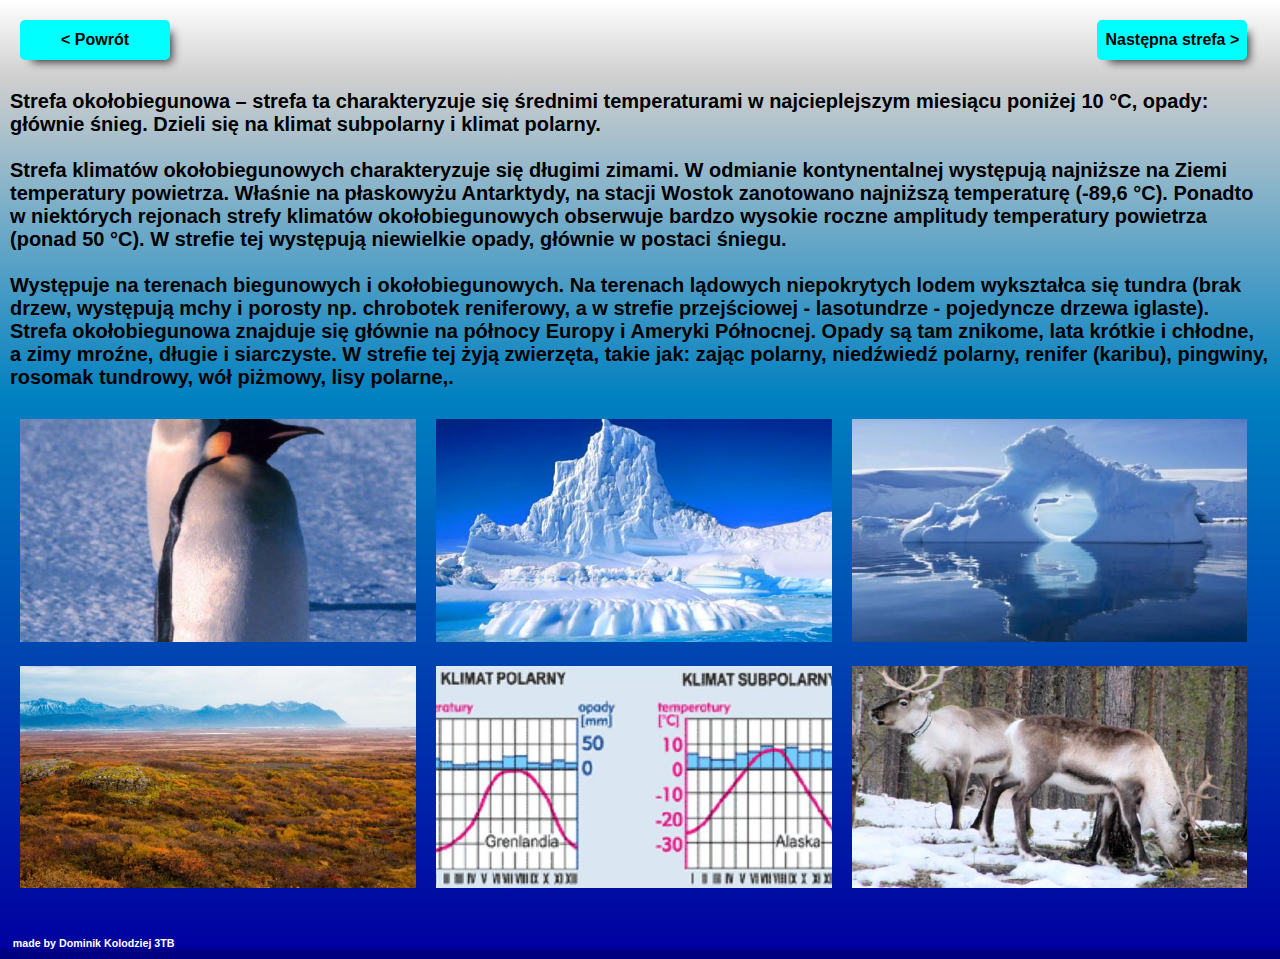
<file: okolobiegun.html>
<!DOCTYPE html>
<html> 
<head>
	<meta charset="utf-8">
	<meta name="viewport" content="width=device-width, initial-scale=1">
	<meta name="generator" content="RocketCake">
	<title></title>
	<link rel="stylesheet" type="text/css" href="okolobiegun_html.css?h=0e42d613">
</head>
<body>
<div class="textstyle1">
<div id="container_51ef729c"><div id="container_51ef729c_padding" ><div class="textstyle1"><div id="container_61587b77"><div id="container_61587b77_padding" ><div class="textstyle1">  <a href="index.html" style="text-decoration:none"><div id="button_43aa771d">
    <div class="vcenterstyle1"><div class="vcenterstyle2">      <div class="textstyle2">
        <span class="textstyle3">&lt; Powr&#243;t</span>
        </div>
      <div class="textstyle1">
        </div>
      </div></div>
    </div></a>
</div>
<div style="clear:both"></div></div></div><div id="container_3069617d"><div id="container_3069617d_padding" ><div class="textstyle1"></div>
</div></div><div id="container_bd0ea9"><div id="container_bd0ea9_padding" ><div class="textstyle1">  <a href="umiarkowane.html" style="text-decoration:none"><div id="button_1775169f">
    <div class="vcenterstyle1"><div class="vcenterstyle2">      <div class="textstyle2">
        <span class="textstyle3">Nast&#281;pna strefa &gt;</span>
        </div>
      <div class="textstyle1">
        </div>
      </div></div>
    </div></a>
</div>
<div style="clear:both"></div></div></div></div>
<div style="clear:both"></div></div></div><div id="container_1cc9ef2c"><div id="container_1cc9ef2c_padding" ><div class="textstyle1">  <span class="textstyle4">Strefa oko&#322;obiegunowa &#8211; strefa ta charakteryzuje si&#281; &#347;rednimi temperaturami w najcieplejszym miesi&#261;cu poni&#380;ej 10 &#176;C, opady: g&#322;&#243;wnie &#347;nieg. Dzieli si&#281; na klimat subpolarny i klimat polarny. <br/><br/>Strefa klimat&#243;w oko&#322;obiegunowych charakteryzuje si&#281; d&#322;ugimi zimami. W odmianie kontynentalnej wyst&#281;puj&#261; najni&#380;sze na Ziemi temperatury powietrza. W&#322;a&#347;nie na p&#322;askowy&#380;u Antarktydy, na stacji Wostok zanotowano najni&#380;sz&#261; temperatur&#281; (-89,6 &#176;C). Ponadto w niekt&#243;rych rejonach strefy klimat&#243;w oko&#322;obiegunowych obserwuje bardzo wysokie roczne amplitudy temperatury powietrza (ponad 50 &#176;C). W strefie tej wyst&#281;puj&#261; niewielkie opady, g&#322;&#243;wnie w postaci &#347;niegu. <br/><br/>Wyst&#281;puje na terenach biegunowych i oko&#322;obiegunowych. Na terenach l&#261;dowych niepokrytych lodem wykszta&#322;ca si&#281; tundra (brak drzew, wyst&#281;puj&#261; mchy i porosty np. chrobotek reniferowy, a w strefie przej&#347;ciowej - lasotundrze - pojedyncze drzewa iglaste). Strefa oko&#322;obiegunowa znajduje si&#281; g&#322;&#243;wnie na p&#243;&#322;nocy Europy i Ameryki P&#243;&#322;nocnej. Opady s&#261; tam znikome, lata kr&#243;tkie i ch&#322;odne, a zimy mro&#378;ne, d&#322;ugie i siarczyste. W strefie tej &#380;yj&#261; zwierz&#281;ta, takie jak: zaj&#261;c polarny, nied&#378;wied&#378; polarny, renifer (karibu), pingwiny, rosomak tundrowy, w&#243;&#322; pi&#380;mowy, lisy polarne,.</span>
</div>
</div></div><div id="container_16807a67"><div id="container_16807a67_padding" ><div class="textstyle1"><div id="gallery_78d6203e">
	<script type="text/javascript" src="rc_images/wsp_gallery.js"></script>
<div class="galleryimgcontainer" ><a href="javascript:wsp_gallery.openlayer('rc_images/emperor_penguin.jpg',700,1024,true, 'gallery_78d6203e');"><img src="rc_images/rwb_1.jpg" id="gallery_78d6203e_img1" width="640" height="360" /> </a></div><div class="galleryimgcontainer" ><a href="javascript:wsp_gallery.openlayer('rc_images/99807_gora_lodowa_antarktyda_1400x875.jpg',1400,875,true, 'gallery_78d6203e');"><img src="rc_images/rwb_2.jpg" id="gallery_78d6203e_img2" width="640" height="360" /> </a></div><div class="galleryimgcontainer" ><a href="javascript:wsp_gallery.openlayer('rc_images/depositphotos_62027151_l_1__jpg.webp',790,526,true, 'gallery_78d6203e');"><img src="rc_images/rwb_3.jpg" id="gallery_78d6203e_img3" width="640" height="360" /> </a></div><div class="galleryimgcontainer" ><a href="javascript:wsp_gallery.openlayer('rc_images/einar_h_reynis_k0dxa0c5lyq_unsplash_scaled_1400x871.jpg',1400,871,true, 'gallery_78d6203e');"><img src="rc_images/rwb_4.jpg" id="gallery_78d6203e_img4" width="640" height="360" /> </a></div><div class="galleryimgcontainer" ><a href="javascript:wsp_gallery.openlayer('rc_images/ffff.jpg',605,274,true, 'gallery_78d6203e');"><img src="rc_images/rwb_5.jpg" id="gallery_78d6203e_img5" width="640" height="360" /> </a></div><div class="galleryimgcontainer" ><a href="javascript:wsp_gallery.openlayer('rc_images/dsry69gudpd5e2uhxnrbtk112u9we5m4.jpg',740,416,true, 'gallery_78d6203e');"><img src="rc_images/rwb_6.jpg" id="gallery_78d6203e_img6" width="640" height="360" /> </a></div></div><div id="text_24e3eb05"><div class="textstyle1">  <span class="textstyle5">made by Dominik Kolodziej 3TB</span>
</div>
</div></div>
<div style="clear:both"></div></div></div>  </div>
</body>
</html>
</file>
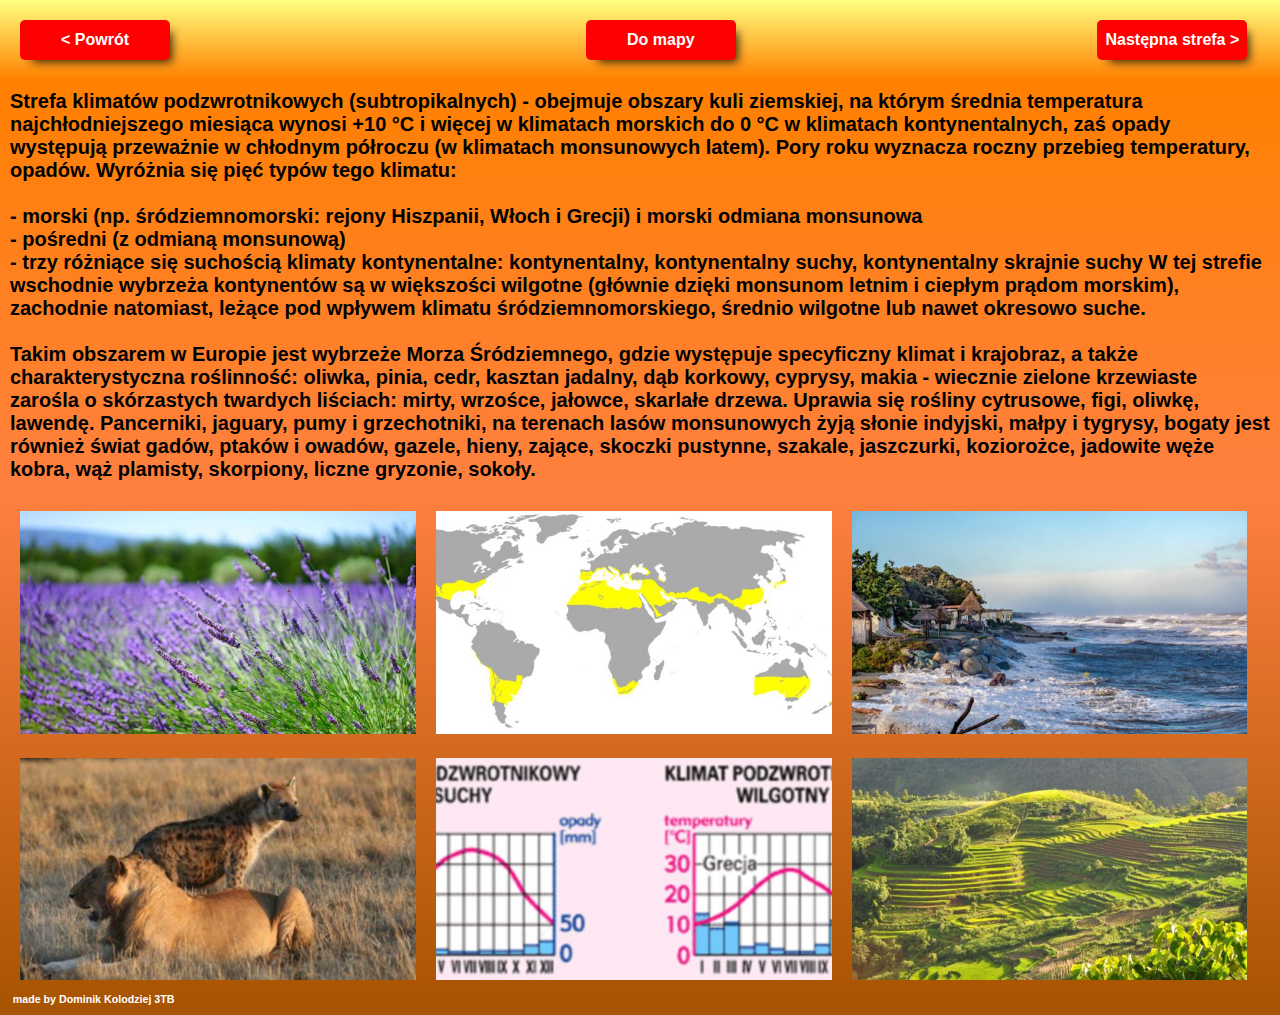
<file: podzwrot.html>
<!DOCTYPE html>
<html> 
<head>
	<meta charset="utf-8">
	<meta name="viewport" content="width=device-width, initial-scale=1">
	<meta name="generator" content="RocketCake">
	<title></title>
	<link rel="stylesheet" type="text/css" href="podzwrot_html.css?h=c73b08c7">
</head>
<body>
<div class="textstyle1">
<div id="container_58d116d0"><div id="container_58d116d0_padding" ><div class="textstyle1"><div id="container_33c96533"><div id="container_33c96533_padding" ><div class="textstyle1">  <a href="umiarkowane.html" style="text-decoration:none"><div id="button_70cb83dd">
    <div class="vcenterstyle1"><div class="vcenterstyle2">      <div class="textstyle2">
        <span class="textstyle3">&lt; Powr&#243;t</span>
        </div>
      <div class="textstyle1">
        </div>
      </div></div>
    </div></a>
</div>
<div style="clear:both"></div></div></div><div id="container_6875da66"><div id="container_6875da66_padding" ><div class="textstyle1">  <a href="index.html" style="text-decoration:none"><div id="button_4fce93d9">
    <div class="vcenterstyle1"><div class="vcenterstyle2">      <div class="textstyle1">
        </div>
      <div class="textstyle2">
        <span class="textstyle3">Do mapy</span>
        </div>
      </div></div>
    </div></a>
</div>
<div style="clear:both"></div></div></div><div id="container_54a45994"><div id="container_54a45994_padding" ><div class="textstyle1">  <a href="zwrot.html" style="text-decoration:none"><div id="button_12a8d063">
    <div class="vcenterstyle1"><div class="vcenterstyle2">      <div class="textstyle2">
        <span class="textstyle3">Nast&#281;pna strefa &gt;</span>
        </div>
      <div class="textstyle1">
        </div>
      </div></div>
    </div></a>
</div>
<div style="clear:both"></div></div></div></div>
<div style="clear:both"></div></div></div><div id="text_3cb4dd3e"><div class="textstyle1">  <span class="textstyle4">made by Dominik Kolodziej</span>
</div>
</div><div id="container_149e2e75"><div id="container_149e2e75_padding" ><div class="textstyle1">  <span class="textstyle5">Strefa klimat&#243;w podzwrotnikowych (subtropikalnych) - obejmuje obszary kuli ziemskiej, na kt&#243;rym &#347;rednia temperatura najch&#322;odniejszego miesi&#261;ca wynosi +10 &#176;C i wi&#281;cej w klimatach morskich do 0 &#176;C w klimatach kontynentalnych, za&#347; opady wyst&#281;puj&#261; przewa&#380;nie w ch&#322;odnym p&#243;&#322;roczu (w klimatach monsunowych latem). Pory roku wyznacza roczny przebieg temperatury, opad&#243;w. Wyr&#243;&#380;nia si&#281; pi&#281;&#263; typ&#243;w tego klimatu:<br/><br/>- morski (np. &#347;r&#243;dziemnomorski: rejony Hiszpanii, W&#322;och i Grecji) i morski odmiana monsunowa<br/>- po&#347;redni (z odmian&#261; monsunow&#261;)<br/>- trzy r&#243;&#380;ni&#261;ce si&#281; sucho&#347;ci&#261; klimaty kontynentalne: kontynentalny, kontynentalny suchy, kontynentalny skrajnie suchy                                                      W tej strefie wschodnie wybrze&#380;a kontynent&#243;w s&#261; w wi&#281;kszo&#347;ci wilgotne (g&#322;&#243;wnie dzi&#281;ki monsunom letnim i ciep&#322;ym pr&#261;dom morskim), zachodnie natomiast, le&#380;&#261;ce pod wp&#322;ywem klimatu &#347;r&#243;dziemnomorskiego, &#347;rednio wilgotne lub nawet okresowo suche.<br/><br/>Takim obszarem w Europie jest wybrze&#380;e Morza &#346;r&#243;dziemnego, gdzie wyst&#281;puje specyficzny klimat i krajobraz, a tak&#380;e charakterystyczna ro&#347;linno&#347;&#263;: oliwka, pinia, cedr, kasztan jadalny, d&#261;b korkowy, cyprysy, makia - wiecznie zielone krzewiaste zaro&#347;la o sk&#243;rzastych twardych li&#347;ciach: mirty, wrzo&#347;ce, ja&#322;owce, skarla&#322;e drzewa. Uprawia si&#281; ro&#347;liny cytrusowe, figi, oliwk&#281;, lawend&#281;. Pancerniki, jaguary, pumy i grzechotniki, na terenach las&#243;w monsunowych &#380;yj&#261; s&#322;onie indyjski, ma&#322;py i tygrysy, bogaty jest r&#243;wnie&#380; &#347;wiat gad&#243;w, ptak&#243;w i owad&#243;w, gazele, hieny, zaj&#261;ce, skoczki pustynne, szakale, jaszczurki, kozioro&#380;ce, jadowite w&#281;&#380;e kobra, w&#261;&#380; plamisty, skorpiony, liczne gryzonie, soko&#322;y.</span>
</div>
</div></div><div id="container_33dab022"><div id="container_33dab022_padding" ><div class="textstyle1"><div id="gallery_2af71ef1">
	<script type="text/javascript" src="rc_images/wsp_gallery.js"></script>
<div class="galleryimgcontainer" ><a href="javascript:wsp_gallery.openlayer('rc_images/raqliwnwxwoktevbgcv0xr9dgxncw3dq_1400x933.jpg',1400,933,true, 'gallery_2af71ef1');"><img src="rc_images/rwb_13.jpg" id="gallery_2af71ef1_img1" width="640" height="360" /> </a></div><div class="galleryimgcontainer" ><a href="javascript:wsp_gallery.openlayer('rc_images/subtropical.png',1357,628,true, 'gallery_2af71ef1');"><img src="rc_images/rwb_14.jpg" id="gallery_2af71ef1_img2" width="640" height="360" /> </a></div><div class="galleryimgcontainer" ><a href="javascript:wsp_gallery.openlayer('rc_images/klimat_podzwrotnikowy_czym_sie_charakteryzuje_i_w_jakich_krajach_panuje_fot_getty_images_f8f115d_1400x933.jpg',1400,933,true, 'gallery_2af71ef1');"><img src="rc_images/rwb_15.jpg" id="gallery_2af71ef1_img3" width="640" height="360" /> </a></div><div class="galleryimgcontainer" ><a href="javascript:wsp_gallery.openlayer('rc_images/aeb6e81d_2f41_4072_9b38_a73564b754bd.jpeg',500,333,true, 'gallery_2af71ef1');"><img src="rc_images/rwb_16.jpg" id="gallery_2af71ef1_img4" width="640" height="360" /> </a></div><div class="galleryimgcontainer" ><a href="javascript:wsp_gallery.openlayer('rc_images/strefa_podzwrotnikowa_wykres.gif',360,135,true, 'gallery_2af71ef1');"><img src="rc_images/rwb_17.jpg" id="gallery_2af71ef1_img5" width="640" height="360" /> </a></div><div class="galleryimgcontainer" ><a href="javascript:wsp_gallery.openlayer('rc_images/z39nnpngstrg1dfzmq6vxg7gqyiu11xx_1400x929.jpg',1400,929,true, 'gallery_2af71ef1');"><img src="rc_images/rwb_18.jpg" id="gallery_2af71ef1_img6" width="640" height="360" /> </a></div></div><div id="text_8884fa5"><div class="textstyle1">  <span class="textstyle6">made by Dominik Kolodziej 3TB</span>
</div>
</div></div>
<div style="clear:both"></div></div></div>  </div>
</body>
</html>
</file>
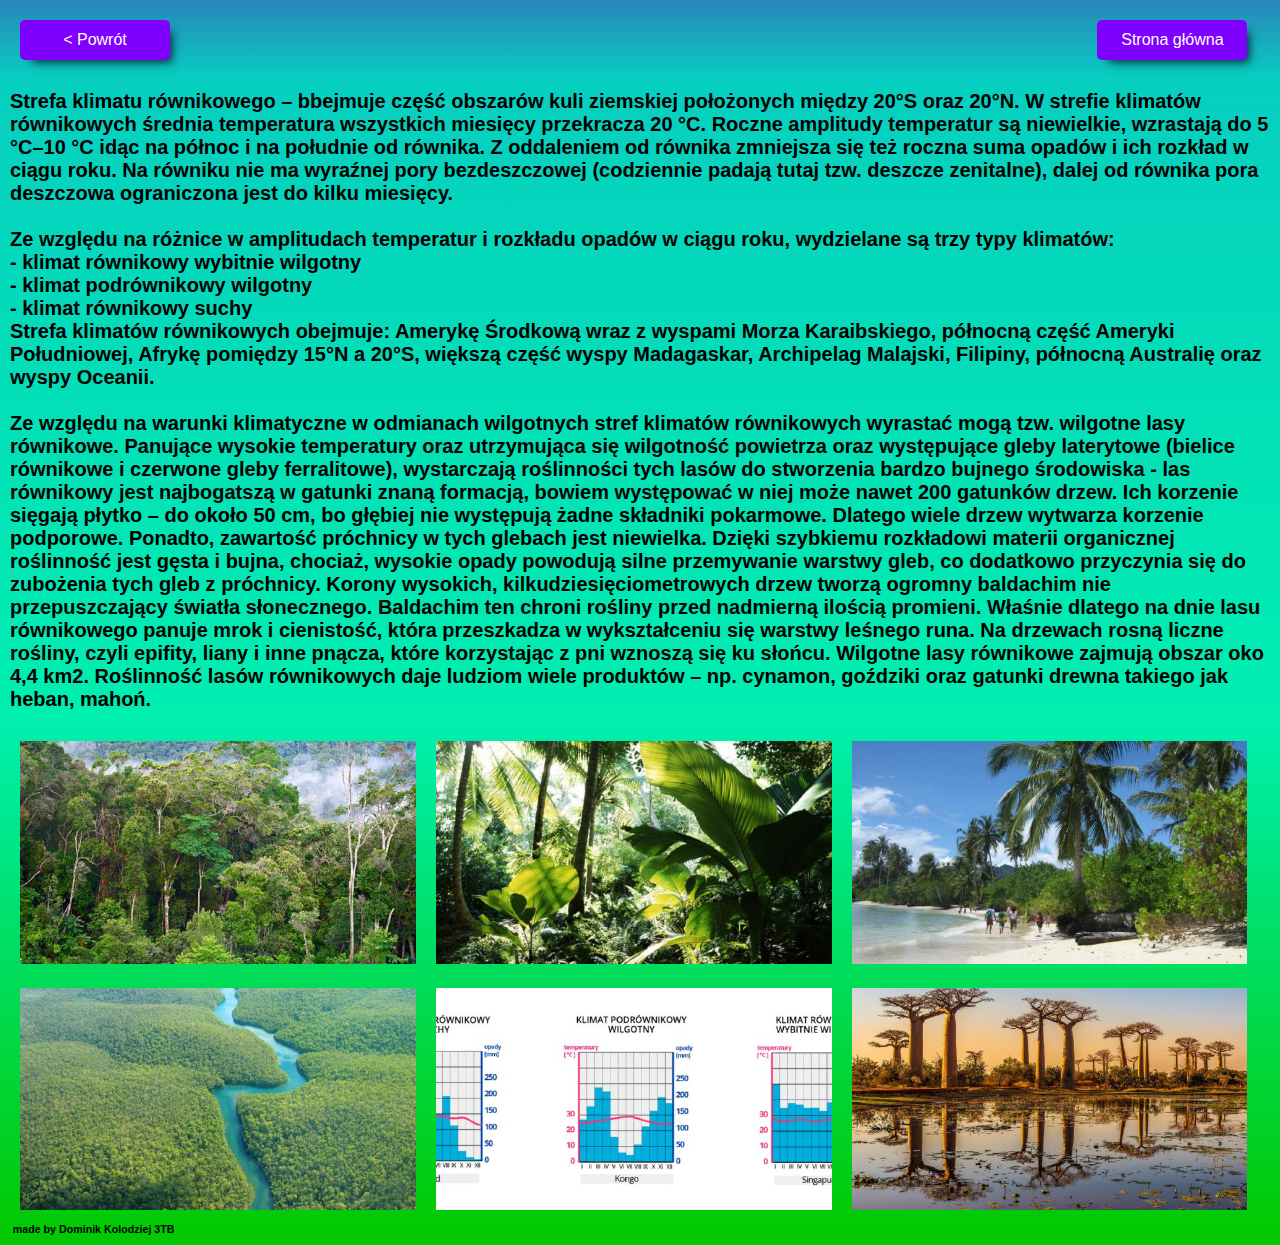
<file: rownik.html>
<!DOCTYPE html>
<html> 
<head>
	<meta charset="utf-8">
	<meta name="viewport" content="width=device-width, initial-scale=1">
	<meta name="generator" content="RocketCake">
	<title></title>
	<link rel="stylesheet" type="text/css" href="rownik_html.css?h=6b2180b8">
</head>
<body>
<div class="textstyle1">
<div id="container_1bc05253"><div id="container_1bc05253_padding" ><div class="textstyle1"><div id="container_263f35e2"><div id="container_263f35e2_padding" ><div class="textstyle1">  <a href="zwrot.html" style="text-decoration:none"><div id="button_49d139d8">
    <div class="vcenterstyle1"><div class="vcenterstyle2">      <div class="textstyle2">
        <span class="textstyle3">&lt; Powr&#243;t</span>
        </div>
      <div class="textstyle1">
        </div>
      </div></div>
    </div></a>
</div>
<div style="clear:both"></div></div></div><div id="container_67c656a6"><div id="container_67c656a6_padding" ><div class="textstyle1"></div>
</div></div><div id="container_715669c4"><div id="container_715669c4_padding" ><div class="textstyle1">  <a href="index.html" style="text-decoration:none"><div id="button_75b1c0d3">
    <div class="vcenterstyle1"><div class="vcenterstyle2">      <div class="textstyle2">
        <span class="textstyle3">Strona g&#322;&#243;wna</span>
        </div>
      <div class="textstyle1">
        </div>
      </div></div>
    </div></a>
</div>
<div style="clear:both"></div></div></div></div>
<div style="clear:both"></div></div></div><div id="container_52599920"><div id="container_52599920_padding" ><div class="textstyle1">  <span class="textstyle4">Strefa klimatu r&#243;wnikowego &#8211; bbejmuje cz&#281;&#347;&#263; obszar&#243;w kuli ziemskiej po&#322;o&#380;onych mi&#281;dzy 20&#176;S oraz 20&#176;N. W strefie klimat&#243;w r&#243;wnikowych &#347;rednia temperatura wszystkich miesi&#281;cy przekracza 20 &#176;C. Roczne amplitudy temperatur s&#261; niewielkie, wzrastaj&#261; do 5 &#176;C&#8211;10 &#176;C id&#261;c na p&#243;&#322;noc i na po&#322;udnie od r&#243;wnika. Z oddaleniem od r&#243;wnika zmniejsza si&#281; te&#380; roczna suma opad&#243;w i ich rozk&#322;ad w ci&#261;gu roku. Na r&#243;wniku nie ma wyra&#378;nej pory bezdeszczowej (codziennie padaj&#261; tutaj tzw. deszcze zenitalne), dalej od r&#243;wnika pora deszczowa ograniczona jest do kilku miesi&#281;cy.<br/><br/>Ze wzgl&#281;du na r&#243;&#380;nice w amplitudach temperatur i rozk&#322;adu opad&#243;w w ci&#261;gu roku, wydzielane s&#261; trzy typy klimat&#243;w:<br/>- klimat r&#243;wnikowy wybitnie wilgotny<br/>- klimat podr&#243;wnikowy wilgotny<br/>- klimat r&#243;wnikowy suchy<br/>Strefa klimat&#243;w r&#243;wnikowych obejmuje: Ameryk&#281; &#346;rodkow&#261; wraz z wyspami Morza Karaibskiego, p&#243;&#322;nocn&#261; cz&#281;&#347;&#263; Ameryki Po&#322;udniowej, Afryk&#281; pomi&#281;dzy 15&#176;N a 20&#176;S, wi&#281;ksz&#261; cz&#281;&#347;&#263; wyspy Madagaskar, Archipelag Malajski, Filipiny, p&#243;&#322;nocn&#261; Australi&#281; oraz wyspy Oceanii.<br/><br/>Ze wzgl&#281;du na warunki klimatyczne w odmianach wilgotnych stref klimat&#243;w r&#243;wnikowych wyrasta&#263; mog&#261; tzw. wilgotne lasy r&#243;wnikowe. Panuj&#261;ce wysokie temperatury oraz utrzymuj&#261;ca si&#281; wilgotno&#347;&#263; powietrza oraz wyst&#281;puj&#261;ce gleby laterytowe (bielice r&#243;wnikowe i czerwone gleby ferralitowe), wystarczaj&#261; ro&#347;linno&#347;ci tych las&#243;w do stworzenia bardzo bujnego &#347;rodowiska - las r&#243;wnikowy jest najbogatsz&#261; w gatunki znan&#261; formacj&#261;, bowiem wyst&#281;powa&#263; w niej mo&#380;e nawet 200 gatunk&#243;w drzew. Ich korzenie si&#281;gaj&#261; p&#322;ytko &#8211; do oko&#322;o 50 cm, bo g&#322;&#281;biej nie wyst&#281;puj&#261; &#380;adne sk&#322;adniki pokarmowe. Dlatego wiele drzew wytwarza korzenie podporowe. Ponadto, zawarto&#347;&#263; pr&#243;chnicy w tych glebach jest niewielka. Dzi&#281;ki szybkiemu rozk&#322;adowi materii organicznej ro&#347;linno&#347;&#263; jest g&#281;sta i bujna, chocia&#380;, wysokie opady powoduj&#261; silne przemywanie warstwy gleb, co dodatkowo przyczynia si&#281; do zubo&#380;enia tych gleb z pr&#243;chnicy. Korony wysokich, kilkudziesi&#281;ciometrowych drzew tworz&#261; ogromny baldachim nie przepuszczaj&#261;cy &#347;wiat&#322;a s&#322;onecznego. Baldachim ten chroni ro&#347;liny przed nadmiern&#261; ilo&#347;ci&#261; promieni. W&#322;a&#347;nie dlatego na dnie lasu r&#243;wnikowego panuje mrok i cienisto&#347;&#263;, kt&#243;ra przeszkadza w wykszta&#322;ceniu si&#281; warstwy le&#347;nego runa. Na drzewach rosn&#261; liczne ro&#347;liny, czyli epifity, liany i inne pn&#261;cza, kt&#243;re korzystaj&#261;c z pni wznosz&#261; si&#281; ku s&#322;o&#324;cu. Wilgotne lasy r&#243;wnikowe zajmuj&#261; obszar oko 4,4 km2. Ro&#347;linno&#347;&#263; las&#243;w r&#243;wnikowych daje ludziom wiele produkt&#243;w &#8211; np. cynamon, go&#378;dziki oraz gatunki drewna takiego jak heban, maho&#324;.</span>
</div>
</div></div><div id="container_33c28df6"><div id="container_33c28df6_padding" ><div class="textstyle1"><div id="gallery_694ba68e">
	<script type="text/javascript" src="rc_images/wsp_gallery.js"></script>
<div class="galleryimgcontainer" ><a href="javascript:wsp_gallery.openlayer('rc_images/wilgotny_las_rownikowy.jpg',900,600,true, 'gallery_694ba68e');"><img src="rc_images/rwb_25.jpg" id="gallery_694ba68e_img1" width="640" height="360" /> </a></div><div class="galleryimgcontainer" ><a href="javascript:wsp_gallery.openlayer('rc_images/klimat_rownikowy_czym_sie_charakteryzuje_i_w_jakich_krajach_panuje_fot_getty_images_eba1f0e_1400x1052.jpg',1400,1052,true, 'gallery_694ba68e');"><img src="rc_images/rwb_26.jpg" id="gallery_694ba68e_img2" width="640" height="360" /> </a></div><div class="galleryimgcontainer" ><a href="javascript:wsp_gallery.openlayer('rc_images/pasir_putih_poncan.jpg',1024,768,true, 'gallery_694ba68e');"><img src="rc_images/rwb_27.jpg" id="gallery_694ba68e_img3" width="640" height="360" /> </a></div><div class="galleryimgcontainer" ><a href="javascript:wsp_gallery.openlayer('rc_images/83d414e1ee34f630cefe3b6d8822e0d1667f2d9e_1b29280.jpeg',980,654,true, 'gallery_694ba68e');"><img src="rc_images/rwb_28.jpg" id="gallery_694ba68e_img4" width="640" height="360" /> </a></div><div class="galleryimgcontainer" ><a href="javascript:wsp_gallery.openlayer('rc_images/1bsfyyzxwo9keew5yulsq7rh2atvykcj.png',1920,669,true, 'gallery_694ba68e');"><img src="rc_images/rwb_29.jpg" id="gallery_694ba68e_img5" width="640" height="360" /> </a></div><div class="galleryimgcontainer" ><a href="javascript:wsp_gallery.openlayer('rc_images/z26518274ier_madagaskar.jpg',1536,864,true, 'gallery_694ba68e');"><img src="rc_images/rwb_30.jpg" id="gallery_694ba68e_img6" width="640" height="360" /> </a></div></div><div id="text_3c75d22f"><div class="textstyle1">  <span class="textstyle5">made by Dominik Kolodziej 3TB</span>
</div>
</div></div>
<div style="clear:both"></div></div></div>  </div>
</body>
</html>
</file>
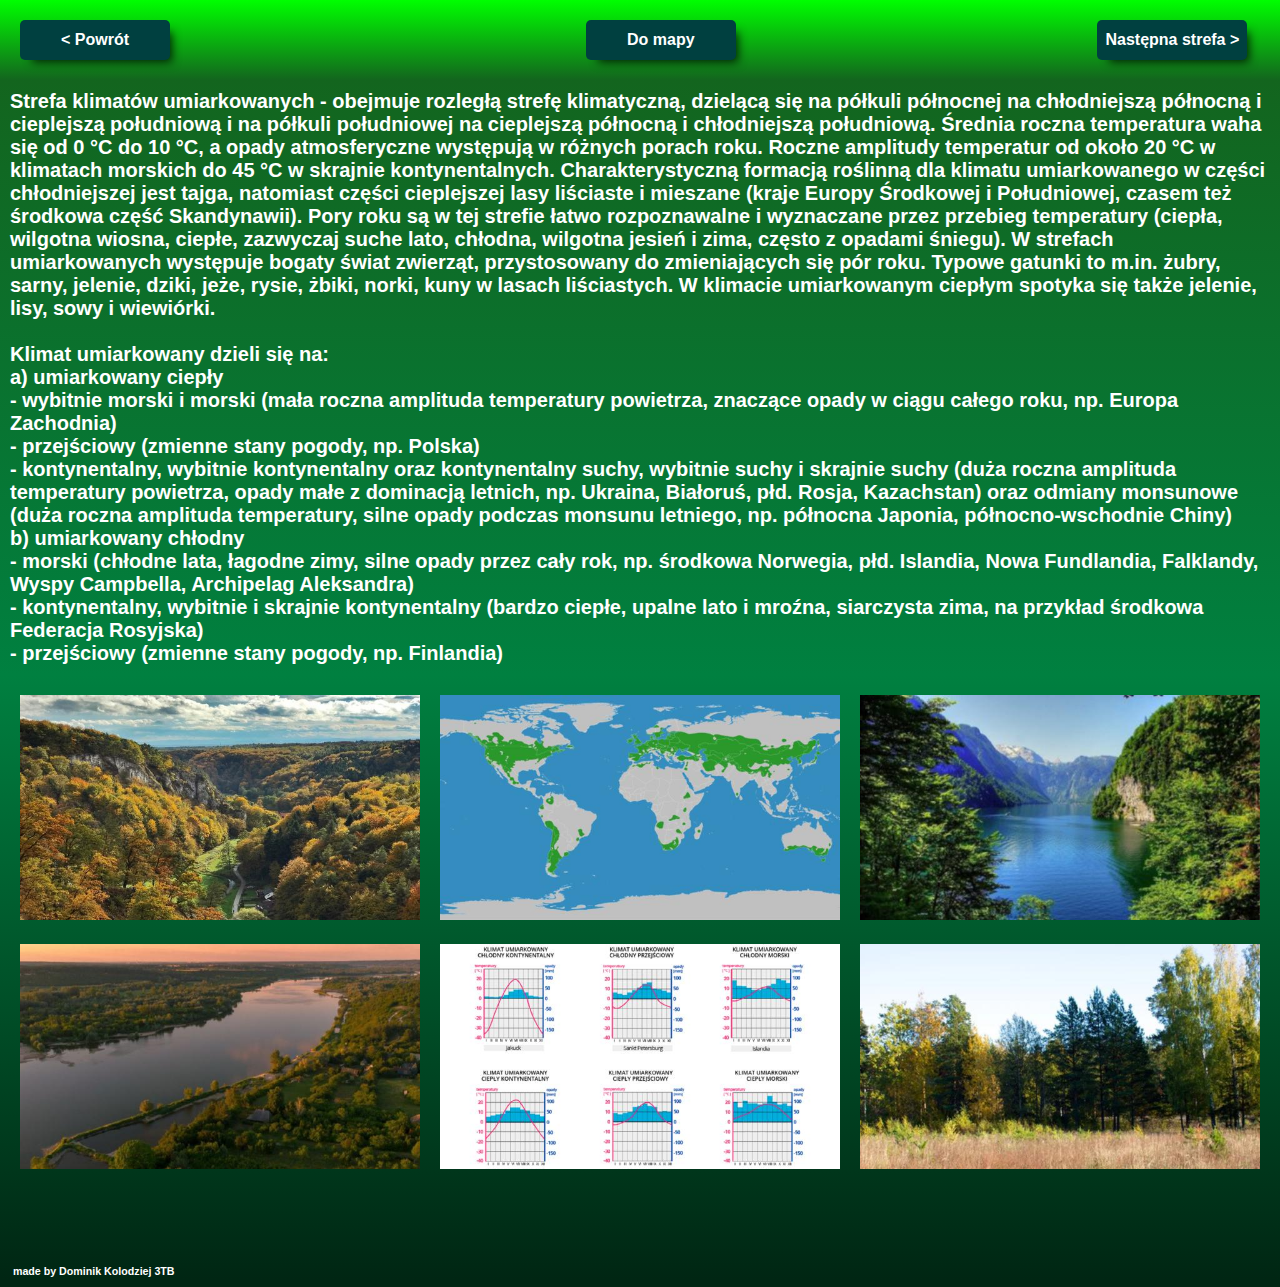
<file: umiarkowane.html>
<!DOCTYPE html>
<html> 
<head>
	<meta charset="utf-8">
	<meta name="viewport" content="width=device-width, initial-scale=1">
	<meta name="generator" content="RocketCake">
	<title></title>
	<link rel="stylesheet" type="text/css" href="umiarkowane_html.css?h=9aa8a369">
</head>
<body>
<div class="textstyle1">
<div id="container_1e1c4d3f"><div id="container_1e1c4d3f_padding" ><div class="textstyle1"><div id="container_2acae050"><div id="container_2acae050_padding" ><div class="textstyle1">  <a href="okolobiegun.html" style="text-decoration:none"><div id="button_5d57f278">
    <div class="vcenterstyle1"><div class="vcenterstyle2">      <div class="textstyle2">
        <span class="textstyle3">&lt; Powr&#243;t</span>
        </div>
      <div class="textstyle1">
        </div>
      </div></div>
    </div></a>
</div>
<div style="clear:both"></div></div></div><div id="container_49098cb6"><div id="container_49098cb6_padding" ><div class="textstyle1">  <a href="index.html" style="text-decoration:none"><div id="button_9d3ea0e">
    <div class="vcenterstyle1"><div class="vcenterstyle2">      <div class="textstyle1">
        </div>
      <div class="textstyle2">
        <span class="textstyle3">Do mapy</span>
        </div>
      </div></div>
    </div></a>
</div>
<div style="clear:both"></div></div></div><div id="container_6a4be9ef"><div id="container_6a4be9ef_padding" ><div class="textstyle1">  <a href="podzwrot.html" style="text-decoration:none"><div id="button_42cca9f1">
    <div class="vcenterstyle1"><div class="vcenterstyle2">      <div class="textstyle2">
        <span class="textstyle3">Nast&#281;pna strefa &gt;</span>
        </div>
      <div class="textstyle1">
        </div>
      </div></div>
    </div></a>
</div>
<div style="clear:both"></div></div></div></div>
<div style="clear:both"></div></div></div><div id="container_27bac2ea"><div id="container_27bac2ea_padding" ><div class="textstyle1">  <span class="textstyle4">Strefa klimat&#243;w umiarkowanych - obejmuje rozleg&#322;&#261; stref&#281; klimatyczn&#261;, dziel&#261;c&#261; si&#281; na p&#243;&#322;kuli p&#243;&#322;nocnej na ch&#322;odniejsz&#261; p&#243;&#322;nocn&#261; i cieplejsz&#261; po&#322;udniow&#261; i na p&#243;&#322;kuli po&#322;udniowej na cieplejsz&#261; p&#243;&#322;nocn&#261; i ch&#322;odniejsz&#261; po&#322;udniow&#261;. &#346;rednia roczna temperatura waha si&#281; od 0 &#176;C do 10 &#176;C, a opady atmosferyczne wyst&#281;puj&#261; w r&#243;&#380;nych porach roku. Roczne amplitudy temperatur od oko&#322;o 20 &#176;C w klimatach morskich do 45 &#176;C w skrajnie kontynentalnych. Charakterystyczn&#261; formacj&#261; ro&#347;linn&#261; dla klimatu umiarkowanego w cz&#281;&#347;ci ch&#322;odniejszej jest tajga, natomiast cz&#281;&#347;ci cieplejszej lasy li&#347;ciaste i mieszane (kraje Europy &#346;rodkowej i Po&#322;udniowej, czasem te&#380; &#347;rodkowa cz&#281;&#347;&#263; Skandynawii). Pory roku s&#261; w tej strefie &#322;atwo rozpoznawalne i wyznaczane przez przebieg temperatury (ciep&#322;a, wilgotna wiosna, ciep&#322;e, zazwyczaj suche lato, ch&#322;odna, wilgotna jesie&#324; i zima, cz&#281;sto z opadami &#347;niegu). W strefach umiarkowanych wyst&#281;puje bogaty &#347;wiat zwierz&#261;t, przystosowany do zmieniaj&#261;cych si&#281; p&#243;r roku. Typowe gatunki to m.in. &#380;ubry, sarny, jelenie, dziki, je&#380;e, rysie, &#380;biki, norki, kuny w lasach li&#347;ciastych. W klimacie umiarkowanym ciep&#322;ym spotyka si&#281; tak&#380;e jelenie, lisy, sowy i wiewi&#243;rki.<br/><br/>Klimat umiarkowany dzieli si&#281; na:<br/>a) umiarkowany ciep&#322;y<br/>- wybitnie morski i morski (ma&#322;a roczna amplituda temperatury powietrza, znacz&#261;ce opady w ci&#261;gu ca&#322;ego roku, np. Europa Zachodnia)<br/>- przej&#347;ciowy (zmienne stany pogody, np. Polska)<br/>- kontynentalny, wybitnie kontynentalny oraz kontynentalny suchy, wybitnie suchy i skrajnie suchy (du&#380;a roczna amplituda temperatury powietrza, opady ma&#322;e z dominacj&#261; letnich, np. Ukraina, Bia&#322;oru&#347;, p&#322;d. Rosja, Kazachstan) oraz odmiany monsunowe (du&#380;a roczna amplituda temperatury, silne opady podczas monsunu letniego, np. p&#243;&#322;nocna Japonia, p&#243;&#322;nocno-wschodnie Chiny)<br/>b) umiarkowany ch&#322;odny<br/>- morski (ch&#322;odne lata, &#322;agodne zimy, silne opady przez ca&#322;y rok, np. &#347;rodkowa Norwegia, p&#322;d. Islandia, Nowa Fundlandia, Falklandy, Wyspy Campbella, Archipelag Aleksandra)<br/>- kontynentalny, wybitnie i skrajnie kontynentalny (bardzo ciep&#322;e, upalne lato i mro&#378;na, siarczysta zima, na przyk&#322;ad &#347;rodkowa Federacja Rosyjska)<br/>- przej&#347;ciowy (zmienne stany pogody, np. Finlandia) </span>
</div>
</div></div><div id="container_105f1f2b"><div id="container_105f1f2b_padding" ><div class="textstyle1"><div id="gallery_4ffa04b0">
	<script type="text/javascript" src="rc_images/wsp_gallery.js"></script>
<div class="galleryimgcontainer" ><a href="javascript:wsp_gallery.openlayer('rc_images/669848aea744b397524733.webp',1286,720,true, 'gallery_4ffa04b0');"><img src="rc_images/rwb_7.jpg" id="gallery_4ffa04b0_img1" width="640" height="360" /> </a></div><div class="galleryimgcontainer" ><a href="javascript:wsp_gallery.openlayer('rc_images/klimag_rtel_der_erde_warmgem__igte_zone_1400x700.png',1400,700,true, 'gallery_4ffa04b0');"><img src="rc_images/rwb_8.jpg" id="gallery_4ffa04b0_img2" width="640" height="360" /> </a></div><div class="galleryimgcontainer" ><a href="javascript:wsp_gallery.openlayer('rc_images/konigssee_e1641802495322.jpg',440,292,true, 'gallery_4ffa04b0');"><img src="rc_images/rwb_9.jpg" id="gallery_4ffa04b0_img3" width="640" height="360" /> </a></div><div class="galleryimgcontainer" ><a href="javascript:wsp_gallery.openlayer('rc_images/najwieksze_rzeki_w_polsce_jak_jest_najdluzsza_a_jaka_najglebsza_polska_rzeka_fot_getty_images_2108e73.jpg',767,629,true, 'gallery_4ffa04b0');"><img src="rc_images/rwb_10.jpg" id="gallery_4ffa04b0_img4" width="640" height="360" /> </a></div><div class="galleryimgcontainer" ><a href="javascript:wsp_gallery.openlayer('rc_images/12falq3gsc87f2hu3ac0qg2qrmbojusc__1__1400x933.png',1400,933,true, 'gallery_4ffa04b0');"><img src="rc_images/rwb_11.jpg" id="gallery_4ffa04b0_img5" width="640" height="360" /> </a></div><div class="galleryimgcontainer" ><a href="javascript:wsp_gallery.openlayer('rc_images/depositphotos_6339330_stock_photo_beautiful_landscape_field_and_edge.jpg',600,400,true, 'gallery_4ffa04b0');"><img src="rc_images/rwb_12.jpg" id="gallery_4ffa04b0_img6" width="640" height="360" /> </a></div></div><div id="text_4789644e"><div class="textstyle1">  <span class="textstyle5">made by Dominik Kolodziej 3TB</span>
</div>
</div></div>
<div style="clear:both"></div></div></div>  </div>
</body>
</html>
</file>
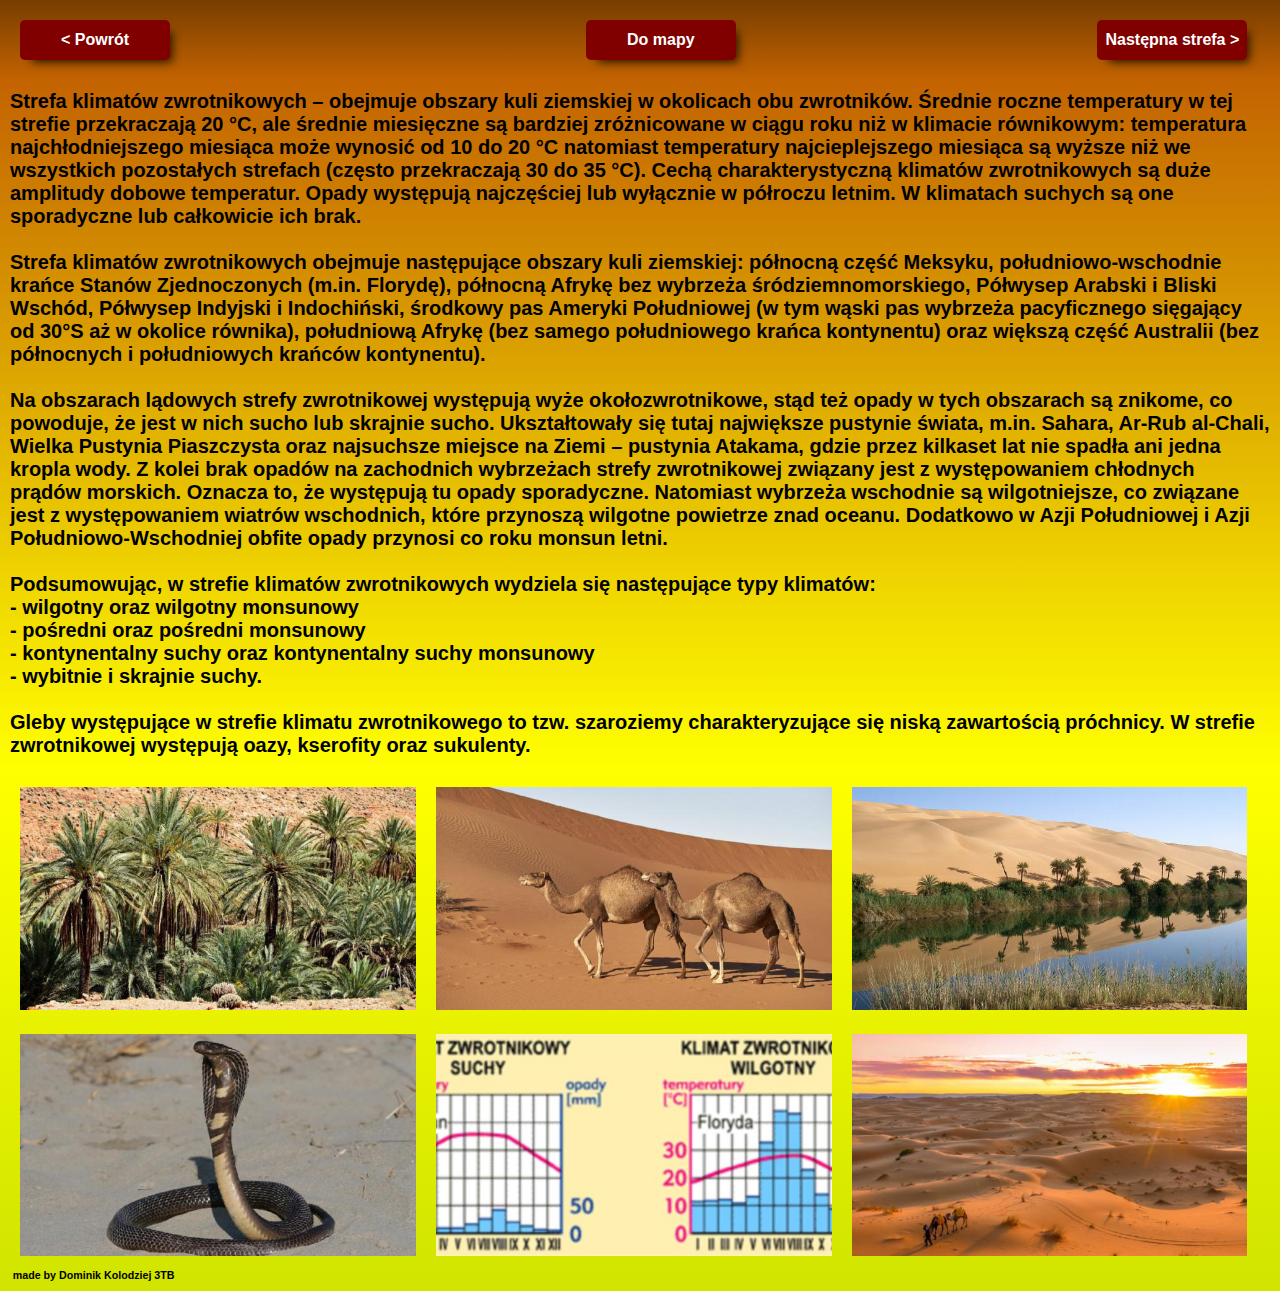
<file: zwrot.html>
<!DOCTYPE html>
<html> 
<head>
	<meta charset="utf-8">
	<meta name="viewport" content="width=device-width, initial-scale=1">
	<meta name="generator" content="RocketCake">
	<title></title>
	<link rel="stylesheet" type="text/css" href="zwrot_html.css?h=46efadbb">
</head>
<body>
<div class="textstyle1">
<div id="container_8d7bfe8"><div id="container_8d7bfe8_padding" ><div class="textstyle1"><div id="container_161ec743"><div id="container_161ec743_padding" ><div class="textstyle1">  <a href="podzwrot.html" style="text-decoration:none"><div id="button_6a1b3dab">
    <div class="vcenterstyle1"><div class="vcenterstyle2">      <div class="textstyle2">
        <span class="textstyle3">&lt; Powr&#243;t</span>
        </div>
      <div class="textstyle1">
        </div>
      </div></div>
    </div></a>
</div>
<div style="clear:both"></div></div></div><div id="container_27cb59a4"><div id="container_27cb59a4_padding" ><div class="textstyle1">  <a href="index.html" style="text-decoration:none"><div id="button_10224cb5">
    <div class="vcenterstyle1"><div class="vcenterstyle2">      <div class="textstyle1">
        </div>
      <div class="textstyle2">
        <span class="textstyle3">Do mapy</span>
        </div>
      </div></div>
    </div></a>
</div>
<div style="clear:both"></div></div></div><div id="container_4a5df53d"><div id="container_4a5df53d_padding" ><div class="textstyle1">  <a href="rownik.html" style="text-decoration:none"><div id="button_647ebe36">
    <div class="vcenterstyle1"><div class="vcenterstyle2">      <div class="textstyle2">
        <span class="textstyle3">Nast&#281;pna strefa &gt;</span>
        </div>
      <div class="textstyle1">
        </div>
      </div></div>
    </div></a>
</div>
<div style="clear:both"></div></div></div></div>
<div style="clear:both"></div></div></div><div id="container_569c0aec"><div id="container_569c0aec_padding" ><div class="textstyle1">  <span class="textstyle4">Strefa klimat&#243;w zwrotnikowych &#8211;  obejmuje obszary kuli ziemskiej w okolicach obu zwrotnik&#243;w. &#346;rednie roczne temperatury w tej strefie przekraczaj&#261; 20 &#176;C, ale &#347;rednie miesi&#281;czne s&#261; bardziej zr&#243;&#380;nicowane w ci&#261;gu roku ni&#380; w klimacie r&#243;wnikowym: temperatura najch&#322;odniejszego miesi&#261;ca mo&#380;e wynosi&#263; od 10 do 20 &#176;C natomiast temperatury najcieplejszego miesi&#261;ca s&#261; wy&#380;sze ni&#380; we wszystkich pozosta&#322;ych strefach (cz&#281;sto przekraczaj&#261; 30 do 35 &#176;C). Cech&#261; charakterystyczn&#261; klimat&#243;w zwrotnikowych s&#261; du&#380;e amplitudy dobowe temperatur. Opady wyst&#281;puj&#261; najcz&#281;&#347;ciej lub wy&#322;&#261;cznie w p&#243;&#322;roczu letnim. W klimatach suchych s&#261; one sporadyczne lub ca&#322;kowicie ich brak.<br/><br/>Strefa klimat&#243;w zwrotnikowych obejmuje nast&#281;puj&#261;ce obszary kuli ziemskiej: p&#243;&#322;nocn&#261; cz&#281;&#347;&#263; Meksyku, po&#322;udniowo-wschodnie kra&#324;ce Stan&#243;w Zjednoczonych (m.in. Floryd&#281;), p&#243;&#322;nocn&#261; Afryk&#281; bez wybrze&#380;a &#347;r&#243;dziemnomorskiego, P&#243;&#322;wysep Arabski i Bliski Wsch&#243;d, P&#243;&#322;wysep Indyjski i Indochi&#324;ski, &#347;rodkowy pas Ameryki Po&#322;udniowej (w tym w&#261;ski pas wybrze&#380;a pacyficznego si&#281;gaj&#261;cy od 30&#176;S a&#380; w okolice r&#243;wnika), po&#322;udniow&#261; Afryk&#281; (bez samego po&#322;udniowego kra&#324;ca kontynentu) oraz wi&#281;ksz&#261; cz&#281;&#347;&#263; Australii (bez p&#243;&#322;nocnych i po&#322;udniowych kra&#324;c&#243;w kontynentu).<br/><br/>Na obszarach l&#261;dowych strefy zwrotnikowej wyst&#281;puj&#261; wy&#380;e oko&#322;ozwrotnikowe, st&#261;d te&#380; opady w tych obszarach s&#261; znikome, co powoduje, &#380;e jest w nich sucho lub skrajnie sucho. Ukszta&#322;towa&#322;y si&#281; tutaj najwi&#281;ksze pustynie &#347;wiata, m.in. Sahara, Ar-Rub al-Chali, Wielka Pustynia Piaszczysta oraz najsuchsze miejsce na Ziemi &#8211; pustynia Atakama, gdzie przez kilkaset lat nie spad&#322;a ani jedna kropla wody. Z kolei brak opad&#243;w na zachodnich wybrze&#380;ach strefy zwrotnikowej zwi&#261;zany jest z wyst&#281;powaniem ch&#322;odnych pr&#261;d&#243;w morskich. Oznacza to, &#380;e wyst&#281;puj&#261; tu opady sporadyczne. Natomiast wybrze&#380;a wschodnie s&#261; wilgotniejsze, co zwi&#261;zane jest z wyst&#281;powaniem wiatr&#243;w wschodnich, kt&#243;re przynosz&#261; wilgotne powietrze znad oceanu. Dodatkowo w Azji Po&#322;udniowej i Azji Po&#322;udniowo-Wschodniej obfite opady przynosi co roku monsun letni.<br/><br/>Podsumowuj&#261;c, w strefie klimat&#243;w zwrotnikowych wydziela si&#281; nast&#281;puj&#261;ce typy klimat&#243;w:<br/>- wilgotny oraz wilgotny monsunowy<br/>- po&#347;redni oraz po&#347;redni monsunowy<br/>- kontynentalny suchy oraz kontynentalny suchy monsunowy<br/>- wybitnie i skrajnie suchy.<br/><br/>Gleby wyst&#281;puj&#261;ce w strefie klimatu zwrotnikowego to tzw. szaroziemy charakteryzuj&#261;ce si&#281; nisk&#261; zawarto&#347;ci&#261; pr&#243;chnicy. W strefie zwrotnikowej wyst&#281;puj&#261; oazy, kserofity oraz sukulenty.</span>
</div>
</div></div><div id="container_3d66e75c"><div id="container_3d66e75c_padding" ><div class="textstyle1"><div id="gallery_92975f0">
	<script type="text/javascript" src="rc_images/wsp_gallery.js"></script>
<div class="galleryimgcontainer" ><a href="javascript:wsp_gallery.openlayer('rc_images/1ioeei2dnkzfknfdpqywgiqvlnbjtsm4_1400x926.jpg',1400,926,true, 'gallery_92975f0');"><img src="rc_images/rwb_19.jpg" id="gallery_92975f0_img1" width="640" height="360" /> </a></div><div class="galleryimgcontainer" ><a href="javascript:wsp_gallery.openlayer('rc_images/1zijn3oap4mupffxh3mv2nmtt4lry4mn_1400x933.jpg',1400,933,true, 'gallery_92975f0');"><img src="rc_images/rwb_20.jpg" id="gallery_92975f0_img2" width="640" height="360" /> </a></div><div class="galleryimgcontainer" ><a href="javascript:wsp_gallery.openlayer('rc_images/oasis_in_libya.jpg',1200,900,true, 'gallery_92975f0');"><img src="rc_images/rwb_21.jpg" id="gallery_92975f0_img3" width="640" height="360" /> </a></div><div class="galleryimgcontainer" ><a href="javascript:wsp_gallery.openlayer('rc_images/1rsy4uztb0psgetccdyhsbn6nr5c7dpv_1400x933.jpg',1400,933,true, 'gallery_92975f0');"><img src="rc_images/rwb_22.jpg" id="gallery_92975f0_img4" width="640" height="360" /> </a></div><div class="galleryimgcontainer" ><a href="javascript:wsp_gallery.openlayer('rc_images/strefa_zwrotnikowa_wykres.gif',360,147,true, 'gallery_92975f0');"><img src="rc_images/rwb_23.jpg" id="gallery_92975f0_img5" width="640" height="360" /> </a></div><div class="galleryimgcontainer" ><a href="javascript:wsp_gallery.openlayer('rc_images/klimat_zwrotnikowy_czym_sie_charakteryzuje_i_w_jakich_krajach_panuje_fot_getty_images_5dd785a.webp',1000,667,true, 'gallery_92975f0');"><img src="rc_images/rwb_24.jpg" id="gallery_92975f0_img6" width="640" height="360" /> </a></div></div><div id="text_f7f118f"><div class="textstyle1">  <span class="textstyle5">made by Dominik Kolodziej 3TB</span>
</div>
</div></div>
<div style="clear:both"></div></div></div>  </div>
</body>
</html>
</file>
<file: okolobiegun_html.css>
a { color:#5D5D9E; } 
a:visited { color:#5D5D9E; } 
a:active { color:#5C615E; } 
a:hover { color:#B2B3B4; } 
		a.wsp7613e7a0{ color:#000000; text-decoration: none} 
		a.wsp7613e7a0:visited{ color:#000000; text-decoration: none} 
		a.wsp7613e7a0:active{ color:#000000; text-decoration: none} 
		a.wsp7613e7a0:hover{ color:#0000FF; text-decoration: underline} 
#gallery_78d6203e div.galleryimgcontainer { box-sizing: border-box; vertical-align: middle; display: inline-block; width: 33%; height: auto; padding: 10px;  } 
#gallery_78d6203e div.galleryimgcontainer img {  width: 100%;  height: auto; background-color:#FF80C0; background: linear-gradient(to bottom, #0080C0, #FF80C0);  } 
@media only screen and (max-width:520px) { #gallery_78d6203e div.galleryimgcontainer { width: 50%; } } 
@media only screen and (max-width:420px) { #gallery_78d6203e div.galleryimgcontainer { width: 100%; } } 
body { background-color:#000080; padding:0;  margin: 0; }
.textstyle1 { text-align:left; }
#container_51ef729c { vertical-align: top; position:relative; display: inline-block; width:100%; min-height:68px; background-color:#CECECE; background: linear-gradient(to bottom, #FFFFFF, #CECECE);  }
#container_51ef729c_padding { margin: 10px; display: block;  }
#container_61587b77 { vertical-align: top; position:relative; display: inline-block; width:33%; min-height:60px; background:none;  }
#container_61587b77_padding { margin: 10px; display: block;  }
#button_43aa771d { vertical-align: bottom; border-radius: 5px; position:relative; display: inline-block; width:150px; height:40px; background-color:#00FFFF; box-shadow: 7px 7px 10px -5px rgba(0, 0, 0, 0.784314);  }
.vcenterstyle1 { display: table; width: 100%; height: 100%; }
.vcenterstyle2 { display: table-cell; vertical-align: middle; }
.textstyle2 { text-align:center; }
.textstyle3 { font-size:12pt; font-family:Arial, Helvetica, sans-serif; color:#000000; font-weight:bold;  }
#container_3069617d { vertical-align: top; position:relative; display: inline-block; width:33%; min-height:60px; background:none;  }
#container_3069617d_padding { margin: 10px; display: block;  }
#container_bd0ea9 { vertical-align: top; position:relative; display: inline-block; width:33%; min-height:60px; background:none;  }
#container_bd0ea9_padding { margin: 10px; display: block;  }
#button_1775169f { vertical-align: bottom; border-radius: 5px; position:relative; display: inline-block; float:right; width:150px; height:40px; background-color:#00FFFF; box-shadow: 7px 7px 10px -5px rgba(0, 0, 0, 0.784314);  }
#container_1cc9ef2c { vertical-align: top; position:relative; display: inline-block; width:100%; min-height:150px; background-color:#0080C0; background: linear-gradient(to bottom, #CECECE, #0080C0);  }
#container_1cc9ef2c_padding { margin: 10px; display: block;  }
.textstyle4 { font-size:15pt; font-family:Arial, Helvetica, sans-serif; color:#000000; font-weight:bold;  }
#container_16807a67 { vertical-align: top; position:relative; display: inline-block; width:100%; min-height:550px; background-color:#0000A0; background: linear-gradient(to bottom, #0080C0, #0000A0);  }
#container_16807a67_padding { margin: 10px; display: block;  }
#gallery_78d6203e { overflow:hidden; vertical-align: bottom; position:relative; display: inline-block; width:100%;  }
#text_24e3eb05 { position:absolute; left:1%; top:97%; width:336px; height:26px; background:none;  }
.textstyle5 { font-size:8pt; font-family:Arial, Helvetica, sans-serif; color:#FFFFFF; font-weight:bold;  }
@media only screen and (max-width: 600px)
{
		#container_61587b77 { width:100%;  }
		#container_3069617d { width:100%;  }
		#container_bd0ea9 { width:100%;  }
}
</file>
<file: podzwrot_html.css>
a { color:#5D5D9E; } 
a:visited { color:#5D5D9E; } 
a:active { color:#5C615E; } 
a:hover { color:#B2B3B4; } 
		a.wsp7613e7a0{ color:#000000; text-decoration: none} 
		a.wsp7613e7a0:visited{ color:#000000; text-decoration: none} 
		a.wsp7613e7a0:active{ color:#000000; text-decoration: none} 
		a.wsp7613e7a0:hover{ color:#0000FF; text-decoration: underline} 
#gallery_2af71ef1 div.galleryimgcontainer { box-sizing: border-box; vertical-align: middle; display: inline-block; width: 33%; height: auto; padding: 10px;  } 
#gallery_2af71ef1 div.galleryimgcontainer img {  width: 100%;  height: auto; background-color:#D1D1D1; background: linear-gradient(to bottom, #7F7F7F, #D1D1D1);  } 
@media only screen and (max-width:520px) { #gallery_2af71ef1 div.galleryimgcontainer { width: 50%; } } 
@media only screen and (max-width:420px) { #gallery_2af71ef1 div.galleryimgcontainer { width: 100%; } } 
body { background-color:#A85400; padding:0;  margin: 0; }
.textstyle1 { text-align:left; }
#container_58d116d0 { vertical-align: top; position:relative; display: inline-block; width:100%; min-height:68px; background-color:#FF8000; background: linear-gradient(to bottom, #FFFF80, #FF8000);  }
#container_58d116d0_padding { margin: 10px; display: block;  }
#container_33c96533 { vertical-align: top; position:relative; display: inline-block; width:33%; min-height:60px; background:none;  }
#container_33c96533_padding { margin: 10px; display: block;  }
#button_70cb83dd { vertical-align: bottom; border-radius: 5px; position:relative; display: inline-block; width:150px; height:40px; background-color:#FF0000; box-shadow: 7px 7px 10px -5px rgba(0, 0, 0, 0.784314);  }
.vcenterstyle1 { display: table; width: 100%; height: 100%; }
.vcenterstyle2 { display: table-cell; vertical-align: middle; }
.textstyle2 { text-align:center; }
.textstyle3 { font-size:12pt; font-family:Arial, Helvetica, sans-serif; color:#FFFFFF; font-weight:bold;  }
#container_6875da66 { vertical-align: top; position:relative; display: inline-block; width:33%; min-height:60px; background:none;  }
#container_6875da66_padding { margin: 10px; display: block;  }
#button_4fce93d9 { vertical-align: bottom; border-radius: 5px; position:relative; display: inline-block; margin:0px 0px 0px 150px;width:150px; height:40px; background-color:#FF0000; box-shadow: 7px 7px 10px -5px rgba(0, 0, 0, 0.784314);  }
#container_54a45994 { vertical-align: top; position:relative; display: inline-block; width:33%; min-height:60px; background:none;  }
#container_54a45994_padding { margin: 10px; display: block;  }
#button_12a8d063 { vertical-align: bottom; border-radius: 5px; position:relative; display: inline-block; float:right; width:150px; height:40px; background-color:#FF0000; box-shadow: 7px 7px 10px -5px rgba(0, 0, 0, 0.784314);  }
#text_3cb4dd3e { position:absolute; left:1%; top:97%; width:336px; height:26px; background:none;  }
.textstyle4 { font-size:8pt; font-family:Arial, Helvetica, sans-serif; color:#000000; font-weight:bold;  }
#container_149e2e75 { vertical-align: top; position:relative; display: inline-block; width:100%; min-height:150px; background-color:#FF8040; background: linear-gradient(to bottom, #FF8000, #FF8040);  }
#container_149e2e75_padding { margin: 10px; display: block;  }
.textstyle5 { font-size:15pt; font-family:Arial; color:#000000; font-weight:bold;  }
#container_33dab022 { vertical-align: top; position:relative; display: inline-block; width:100%; min-height:150px; background-color:#A85400; background: linear-gradient(to bottom, #FF8040, #A85400);  }
#container_33dab022_padding { margin: 10px; display: block;  }
#gallery_2af71ef1 { overflow:hidden; vertical-align: bottom; position:relative; display: inline-block; width:100%;  }
#text_8884fa5 { position:absolute; left:1%; top:97%; width:336px; height:26px; background:none;  }
.textstyle6 { font-size:8pt; font-family:Arial, Helvetica, sans-serif; color:#FFFFFF; font-weight:bold;  }
@media only screen and (max-width: 600px)
{
		#container_33c96533 { width:100%;  }
		#container_6875da66 { width:100%;  }
		#container_54a45994 { width:100%;  }
}
</file>
<file: rownik_html.css>
a { color:#5D5D9E; } 
a:visited { color:#5D5D9E; } 
a:active { color:#5C615E; } 
a:hover { color:#B2B3B4; } 
		a.wsp7613e7a0{ color:#000000; text-decoration: none} 
		a.wsp7613e7a0:visited{ color:#000000; text-decoration: none} 
		a.wsp7613e7a0:active{ color:#000000; text-decoration: none} 
		a.wsp7613e7a0:hover{ color:#0000FF; text-decoration: underline} 
#gallery_694ba68e div.galleryimgcontainer { box-sizing: border-box; vertical-align: middle; display: inline-block; width: 33%; height: auto; padding: 10px;  } 
#gallery_694ba68e div.galleryimgcontainer img {  width: 100%;  height: auto;  } 
@media only screen and (max-width:520px) { #gallery_694ba68e div.galleryimgcontainer { width: 50%; } } 
@media only screen and (max-width:420px) { #gallery_694ba68e div.galleryimgcontainer { width: 100%; } } 
body { background-color:#02C902; padding:0;  margin: 0; }
.textstyle1 { text-align:left; }
#container_1bc05253 { vertical-align: top; position:relative; display: inline-block; width:100%; min-height:68px; background-color:#06CFC0; background: linear-gradient(to bottom, #2A85BB, #06CFC0);  }
#container_1bc05253_padding { margin: 10px; display: block;  }
#container_263f35e2 { vertical-align: top; position:relative; display: inline-block; width:33%; min-height:60px; background:none;  }
#container_263f35e2_padding { margin: 10px; display: block;  }
#button_49d139d8 { vertical-align: bottom; border-radius: 5px; position:relative; display: inline-block; width:150px; height:40px; background-color:#8000FF; box-shadow: 7px 7px 10px -5px rgba(0, 0, 0, 0.784314);  }
.vcenterstyle1 { display: table; width: 100%; height: 100%; }
.vcenterstyle2 { display: table-cell; vertical-align: middle; }
.textstyle2 { text-align:center; }
.textstyle3 { font-size:12pt; font-family:Arial, Helvetica, sans-serif; color:#FFFFFF;  }
#container_67c656a6 { vertical-align: top; position:relative; display: inline-block; width:33%; min-height:60px; background:none;  }
#container_67c656a6_padding { margin: 10px; display: block;  }
#container_715669c4 { vertical-align: top; position:relative; display: inline-block; width:33%; min-height:60px; background:none;  }
#container_715669c4_padding { margin: 10px; display: block;  }
#button_75b1c0d3 { vertical-align: bottom; border-radius: 5px; position:relative; display: inline-block; float:right; width:150px; height:40px; background-color:#8000FF; box-shadow: 7px 7px 10px -5px rgba(0, 0, 0, 0.784314);  }
#container_52599920 { vertical-align: top; position:relative; display: inline-block; width:100%; min-height:150px; background-color:#00EFB0; background: linear-gradient(to bottom, #06CFC0, #00EFB0);  }
#container_52599920_padding { margin: 10px; display: block;  }
.textstyle4 { font-size:15pt; font-family:Arial, Helvetica, sans-serif; color:#000000; font-weight:bold;  }
#container_33c28df6 { vertical-align: top; position:relative; display: inline-block; width:100%; min-height:150px; background-color:#02C902; background: linear-gradient(to bottom, #00EFB0, #02C902);  }
#container_33c28df6_padding { margin: 10px; display: block;  }
#gallery_694ba68e { overflow:hidden; vertical-align: bottom; position:relative; display: inline-block; width:100%;  }
#text_3c75d22f { position:absolute; left:1%; top:97%; width:336px; height:26px; background:none;  }
.textstyle5 { font-size:8pt; font-family:Arial, Helvetica, sans-serif; color:#000000; font-weight:bold;  }
@media only screen and (max-width: 600px)
{
		#container_263f35e2 { width:100%;  }
		#container_67c656a6 { width:100%;  }
		#container_715669c4 { width:100%;  }
}
</file>
<file: umiarkowane_html.css>
a { color:#5D5D9E; } 
a:visited { color:#5D5D9E; } 
a:active { color:#5C615E; } 
a:hover { color:#B2B3B4; } 
		a.wsp7613e7a0{ color:#000000; text-decoration: none} 
		a.wsp7613e7a0:visited{ color:#000000; text-decoration: none} 
		a.wsp7613e7a0:active{ color:#000000; text-decoration: none} 
		a.wsp7613e7a0:hover{ color:#0000FF; text-decoration: underline} 
#gallery_4ffa04b0 div.galleryimgcontainer { box-sizing: border-box; vertical-align: middle; display: inline-block; width: 33%; height: auto; padding: 10px;  } 
#gallery_4ffa04b0 div.galleryimgcontainer img {  width: 100%;  height: auto;  } 
@media only screen and (max-width:520px) { #gallery_4ffa04b0 div.galleryimgcontainer { width: 50%; } } 
@media only screen and (max-width:420px) { #gallery_4ffa04b0 div.galleryimgcontainer { width: 100%; } } 
body { background-color:#002613; padding:0;  margin: 0; }
.textstyle1 { text-align:left; }
#container_1e1c4d3f { vertical-align: top; position:relative; display: inline-block; width:100%; min-height:68px; background-color:#13651E; background: linear-gradient(to bottom, #00FF00, #13651E);  }
#container_1e1c4d3f_padding { margin: 10px; display: block;  }
#container_2acae050 { vertical-align: top; position:relative; display: inline-block; width:33%; min-height:60px; background:none;  }
#container_2acae050_padding { margin: 10px; display: block;  }
#button_5d57f278 { vertical-align: bottom; border-radius: 5px; position:relative; display: inline-block; width:150px; height:40px; background-color:#004040; box-shadow: 7px 7px 10px -5px rgba(0, 0, 0, 0.784314);  }
.vcenterstyle1 { display: table; width: 100%; height: 100%; }
.vcenterstyle2 { display: table-cell; vertical-align: middle; }
.textstyle2 { text-align:center; }
.textstyle3 { font-size:12pt; font-family:Arial, Helvetica, sans-serif; color:#FFFFFF; font-weight:bold;  }
#container_49098cb6 { vertical-align: top; position:relative; display: inline-block; width:33%; min-height:60px; background:none;  }
#container_49098cb6_padding { margin: 10px; display: block;  }
#button_9d3ea0e { vertical-align: bottom; border-radius: 5px; position:relative; display: inline-block; margin:0px 0px 0px 150px;width:150px; height:40px; background-color:#004040; box-shadow: 7px 7px 10px -5px rgba(0, 0, 0, 0.784314);  }
#container_6a4be9ef { vertical-align: top; position:relative; display: inline-block; width:33%; min-height:60px; background:none;  }
#container_6a4be9ef_padding { margin: 10px; display: block;  }
#button_42cca9f1 { vertical-align: bottom; border-radius: 5px; position:relative; display: inline-block; float:right; width:150px; height:40px; background-color:#004040; box-shadow: 7px 7px 10px -5px rgba(0, 0, 0, 0.784314);  }
#container_27bac2ea { vertical-align: top; position:relative; display: inline-block; width:100%; min-height:442px; background-color:#008040; background: linear-gradient(to bottom, #13651E, #008040);  }
#container_27bac2ea_padding { margin: 10px; display: block;  }
.textstyle4 { font-size:15pt; font-family:Arial, Helvetica, sans-serif; color:#FFFFFF; font-weight:bold;  }
#container_105f1f2b { vertical-align: top; position:relative; display: inline-block; width:101%; min-height:604px; background-color:#002613; background: linear-gradient(to bottom, #008040, #002613);  }
#container_105f1f2b_padding { margin: 10px; display: block;  }
#gallery_4ffa04b0 { overflow:hidden; vertical-align: bottom; position:relative; display: inline-block; width:100%;  }
#text_4789644e { position:absolute; left:1%; top:97%; width:336px; height:26px; background:none;  }
.textstyle5 { font-size:8pt; font-family:Arial, Helvetica, sans-serif; color:#FFFFFF; font-weight:bold;  }
@media only screen and (max-width: 600px)
{
		#container_2acae050 { width:100%;  }
		#container_49098cb6 { width:100%;  }
		#container_6a4be9ef { width:100%;  }
}
</file>
<file: zwrot_html.css>
a { color:#5D5D9E; } 
a:visited { color:#5D5D9E; } 
a:active { color:#5C615E; } 
a:hover { color:#B2B3B4; } 
		a.wsp7613e7a0{ color:#000000; text-decoration: none} 
		a.wsp7613e7a0:visited{ color:#000000; text-decoration: none} 
		a.wsp7613e7a0:active{ color:#000000; text-decoration: none} 
		a.wsp7613e7a0:hover{ color:#0000FF; text-decoration: underline} 
#gallery_92975f0 div.galleryimgcontainer { box-sizing: border-box; vertical-align: middle; display: inline-block; width: 33%; height: auto; padding: 10px;  } 
#gallery_92975f0 div.galleryimgcontainer img {  width: 100%;  height: auto; background-color:#D1D1D1; background: linear-gradient(to bottom, #7F7F7F, #D1D1D1);  } 
@media only screen and (max-width:520px) { #gallery_92975f0 div.galleryimgcontainer { width: 50%; } } 
@media only screen and (max-width:420px) { #gallery_92975f0 div.galleryimgcontainer { width: 100%; } } 
body { background-color:#D1E500; padding:0;  margin: 0; }
.textstyle1 { text-align:left; }
#container_8d7bfe8 { vertical-align: top; position:relative; display: inline-block; width:100%; min-height:68px; background-color:#C36301; background: linear-gradient(to bottom, #773D01, #C36301);  }
#container_8d7bfe8_padding { margin: 10px; display: block;  }
#container_161ec743 { vertical-align: top; position:relative; display: inline-block; width:33%; min-height:60px; background:none;  }
#container_161ec743_padding { margin: 10px; display: block;  }
#button_6a1b3dab { vertical-align: bottom; border-radius: 5px; position:relative; display: inline-block; width:150px; height:40px; background-color:#800000; box-shadow: 7px 7px 10px -5px rgba(0, 0, 0, 0.784314);  }
.vcenterstyle1 { display: table; width: 100%; height: 100%; }
.vcenterstyle2 { display: table-cell; vertical-align: middle; }
.textstyle2 { text-align:center; }
.textstyle3 { font-size:12pt; font-family:Arial, Helvetica, sans-serif; color:#FFFFFF; font-weight:bold;  }
#container_27cb59a4 { vertical-align: top; position:relative; display: inline-block; width:33%; min-height:60px; background:none;  }
#container_27cb59a4_padding { margin: 10px; display: block;  }
#button_10224cb5 { vertical-align: bottom; border-radius: 5px; position:relative; display: inline-block; margin:0px 0px 0px 150px;width:150px; height:40px; background-color:#800000; box-shadow: 7px 7px 10px -5px rgba(0, 0, 0, 0.784314);  }
#container_4a5df53d { vertical-align: top; position:relative; display: inline-block; width:33%; min-height:60px; background:none;  }
#container_4a5df53d_padding { margin: 10px; display: block;  }
#button_647ebe36 { vertical-align: bottom; border-radius: 5px; position:relative; display: inline-block; float:right; width:150px; height:40px; background-color:#800000; box-shadow: 7px 7px 10px -5px rgba(0, 0, 0, 0.784314);  }
#container_569c0aec { vertical-align: top; position:relative; display: inline-block; width:100%; min-height:150px; background-color:#FFFF00; background: linear-gradient(to bottom, #C36301, #FFFF00);  }
#container_569c0aec_padding { margin: 10px; display: block;  }
.textstyle4 { font-size:15pt; font-family:Arial, Helvetica, sans-serif; color:#000000; font-weight:bold;  }
#container_3d66e75c { vertical-align: top; position:relative; display: inline-block; width:100%; min-height:150px; background-color:#D1E500; background: linear-gradient(to bottom, #FFFF00, #D1E500);  }
#container_3d66e75c_padding { margin: 10px; display: block;  }
#gallery_92975f0 { overflow:hidden; vertical-align: bottom; position:relative; display: inline-block; width:100%;  }
#text_f7f118f { position:absolute; left:1%; top:97%; width:336px; height:26px; background:none;  }
.textstyle5 { font-size:8pt; font-family:Arial, Helvetica, sans-serif; color:#000000; font-weight:bold;  }
@media only screen and (max-width: 600px)
{
		#container_161ec743 { width:100%;  }
		#container_27cb59a4 { width:100%;  }
		#container_4a5df53d { width:100%;  }
}
</file>
